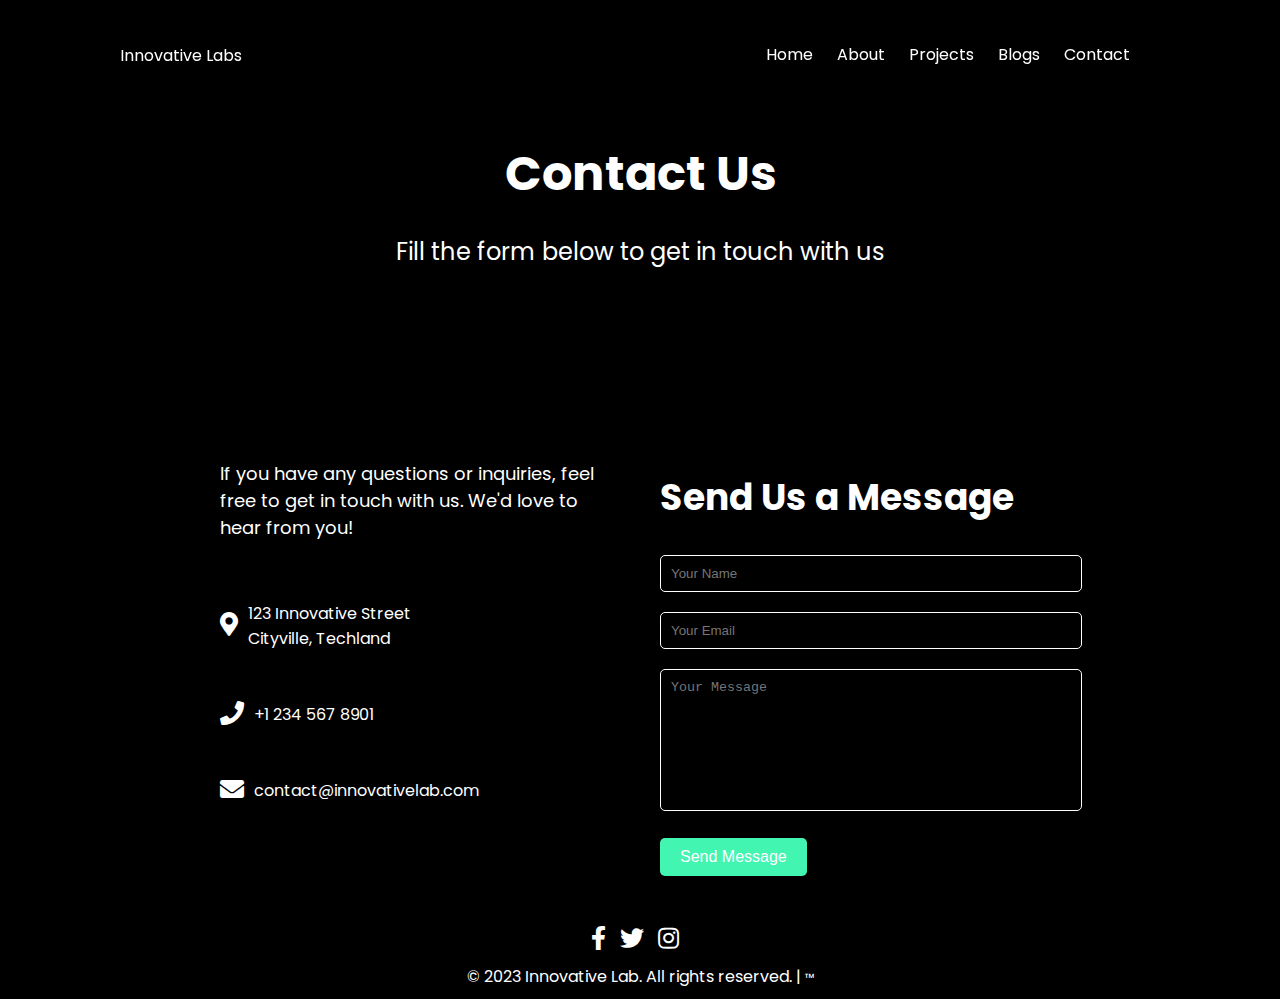
<file: contact.html>
<!DOCTYPE html>
<html lang="en">
<head>
  <!-- Your meta tags and stylesheets -->
  <link rel="stylesheet" href="contact.css">
  <link rel="stylesheet" href="https://cdnjs.cloudflare.com/ajax/libs/font-awesome/5.15.4/css/all.min.css">
  <link href="https://fonts.googleapis.com/css2?family=Poppins&display=swap" rel="stylesheet">

</head>
<body>
    <nav>
        <div class="left-side">
          <a href="index.html">Innovative Labs</a>
        </div>
        <div class="right-side">
          <a href="index.html">Home</a>
          <a href="about.html">About</a>
          <a href="project.html">Projects</a>
          <a href="blog.html">Blogs</a>
          <a href="contact.html">Contact</a>
        </div>
      </nav>
    <section class="video-section">
        <video autoplay loop muted>
        
          <source src="/images/ContactVideo.gif" type="video/gif">
          Your browser does not support the video tag.
        </video>
        <div class="video-text">
          <h1>Contact Us</h1>
          <p>Fill the form below to get in touch with us</p>
        </div>
      </section>

  <section class="contact-section">
    <div class="contact-container">
      <div class="contact-info">
        <p>If you have any questions or inquiries, feel free to get in touch with us. We'd love to hear from you!</p>
        <div class="contact-details">
          <div class="contact-item">
            <i class="fas fa-map-marker-alt"></i>
            <p>123 Innovative Street<br>Cityville, Techland</p>
          </div>
          <div class="contact-item">
            <i class="fas fa-phone"></i>
            <p>+1 234 567 8901</p>
          </div>
          <div class="contact-item">
            <i class="fas fa-envelope"></i>
            <p>contact@innovativelab.com</p>
          </div>
        </div>
      </div>
      <div class="contact-form">
        <h2>Send Us a Message</h2>
        <form>
          <input type="text" name="name" placeholder="Your Name" required>
          <input type="email" name="email" placeholder="Your Email" required>
          <textarea name="message" placeholder="Your Message" required></textarea>
          <button type="submit">Send Message</button>
        </form>
      </div>
    </div>
  </section>
  <!-- ... (previous HTML code) ... -->

<div class="popup-container" id="popupContainer">
  <div class="popup">
    <p>Message sent successfully!</p>
    <button onclick="hidePopup()">Close</button>
  </div>
</div>

<!-- ... (remaining HTML code) ... -->

  <footer>
    <div class="social-icons">
      <!-- Use Font Awesome icons for social media links -->
      <i class="fab fa-facebook-f"></i>
      <i class="fab fa-twitter"></i>
      <i class="fab fa-instagram"></i>
    </div>
    <div style="margin-top: 10px;">
      &copy; 2023 Innovative Lab. All rights reserved. | <span style="font-size: 12px;">&trade;</span>
    </div>
  </footer>
  <script>
    const popupContainer = document.getElementById('popupContainer');
    const form = document.querySelector('form');
  
    function showPopup() {
      popupContainer.style.display = 'flex';
    }
  
    function hidePopup() {
      popupContainer.style.display = 'none';
    }
  
    form.addEventListener('submit', function (event) {
      event.preventDefault();
      showPopup();
      form.reset();
    });
  </script>
  
</body>
</html>
</file>
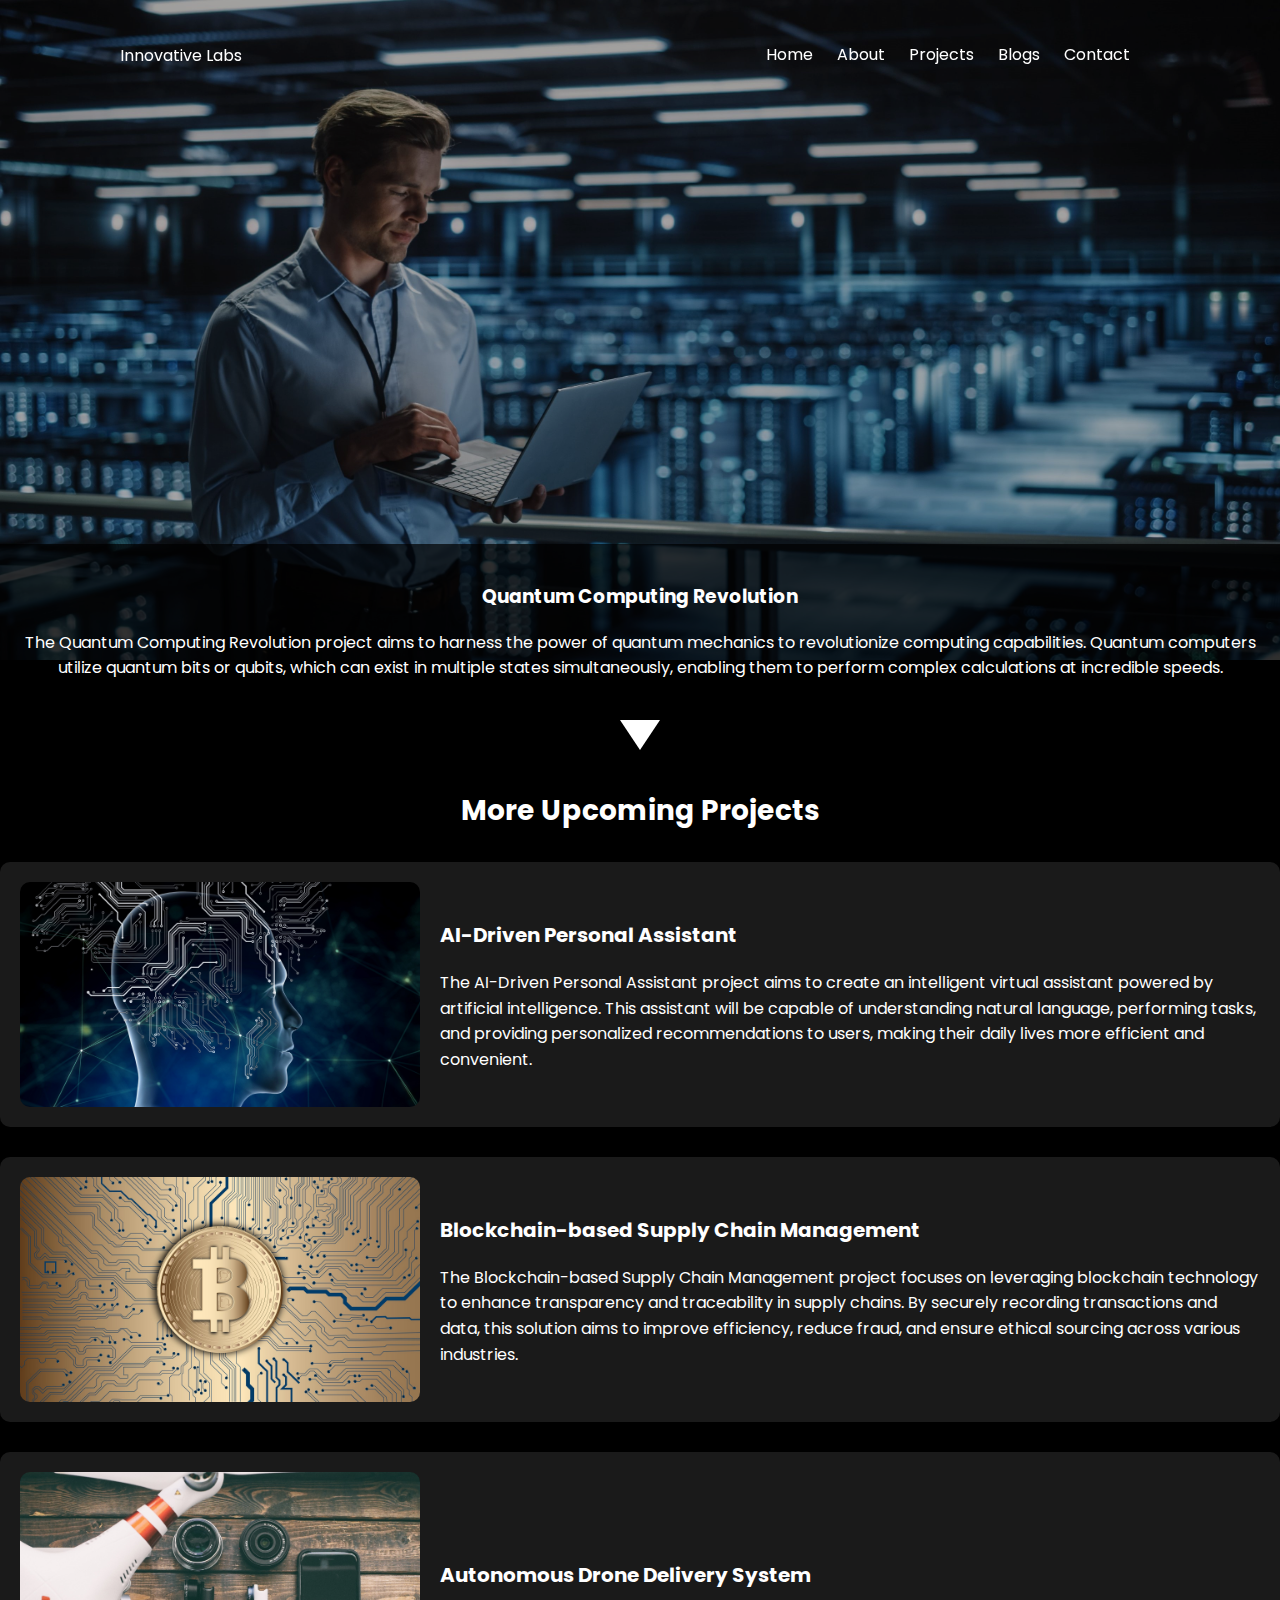
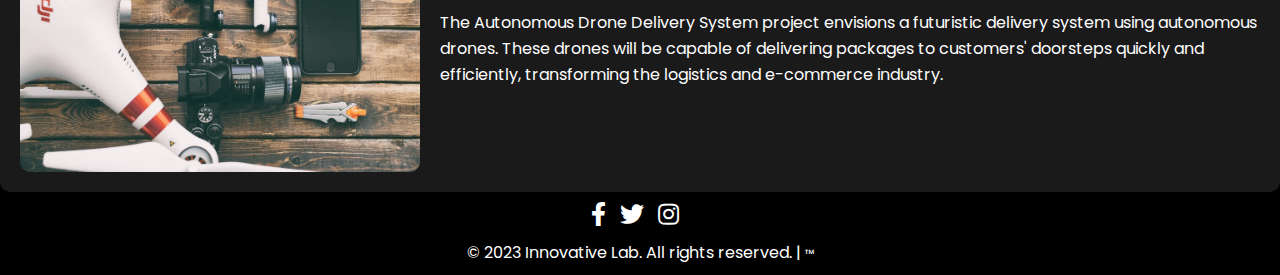
<file: project.html>
<!DOCTYPE html>
<html lang="en">
<head>
  <meta charset="UTF-8">
  <meta name="viewport" content="width=device-width, initial-scale=1.0">
  <title>Innovative Lab - Upcoming Projects</title>
  <link rel="stylesheet" href="project.css">
  <link rel="preconnect" href="https://fonts.googleapis.com">
  <link rel="preconnect" href="https://fonts.gstatic.com" crossorigin>
  <link href="https://fonts.googleapis.com/css2?family=Poppins&display=swap" rel="stylesheet">
  <link rel="stylesheet" href="https://cdnjs.cloudflare.com/ajax/libs/font-awesome/5.15.4/css/all.min.css">

</head>
<body>  
    <nav>
    <div class="left-side">
      <a href="index.html">Innovative Labs</a>
    </div>
    <div class="right-side">
      <a href="index.html">Home</a>
      <a href="about.html">About</a>
      <a href="project.html">Projects</a>
      <a href="blog.html">Blogs</a>
      <a href="contact.html">Contact</a>
    </div>
  </nav>
    <div class="slider">
        <div class="slide">
          <img src="images/two.jpeg" alt="Project 1">
          <div class="project-details">
            <h3>Quantum Computing Revolution</h3>
            <p>The Quantum Computing Revolution project aims to harness the power of quantum mechanics to revolutionize computing capabilities. Quantum computers utilize quantum bits or qubits, which can exist in multiple states simultaneously, enabling them to perform complex calculations at incredible speeds.

            </p>
          </div>
        </div>
        <div class="slide">
          <img src="images/med.jpg" alt="Project 2">
          <div class="project-details">
            <h3>Virtual Reality Health Rehabilitation</h3>
            <p>The Virtual Reality Health Rehabilitation project uses VR technology to revolutionize rehabilitation for patients with physical impairments. Immersive virtual environments provide an engaging approach to therapy. Personalized exercises enhance motor skills, balance, and coordination, leading to faster recovery.</p>
          </div>
        </div>
        <div class="slide">
          <img src="images/farm.webp" alt="Project 3">
          <div class="project-details">
            <h3>Smart Agriculture Monitoring System</h3>
            <p>The Smart Agriculture Monitoring System optimizes farming with IoT devices and data analytics. Smart sensors monitor soil conditions, weather, crop health, and water usage. Real-time insights help farmers make informed decisions, increase crop yields, and promote sustainability.        </p>
          </div>
        </div>
      </div>
      <div class="down-arrow"></div>
      <div class="more-projects">
        <h2>More Upcoming Projects</h2>
        <div class="project-box">
          <img src="images/futuristic-g34da66114_1920.jpg" alt="Project 1">
          <div class="project-info">
            <h3>AI-Driven Personal Assistant</h3>
            <p>The AI-Driven Personal Assistant project aims to create an intelligent virtual assistant powered by artificial intelligence. This assistant will be capable of understanding natural language, performing tasks, and providing personalized recommendations to users, making their daily lives more efficient and convenient.</p>
          </div>
        </div>
        <div class="project-box">
          <img src="images/bitcoin-gb85a5749d_1920.jpg" alt="Project 2">
          <div class="project-info">
            <h3>Blockchain-based Supply Chain Management</h3>
            <p>The Blockchain-based Supply Chain Management project focuses on leveraging blockchain technology to enhance transparency and traceability in supply chains. By securely recording transactions and data, this solution aims to improve efficiency, reduce fraud, and ensure ethical sourcing across various industries.</p>
          </div>
        </div>
        <div class="project-box">
          <img src="images/technology-gb363cb47b_1920.jpg" alt="Project 3">
          <div class="project-info">
            <h3>Autonomous Drone Delivery System</h3>
            <p>The Autonomous Drone Delivery System project envisions a futuristic delivery system using autonomous drones. These drones will be capable of delivering packages to customers' doorsteps quickly and efficiently, transforming the logistics and e-commerce industry.</p>
          </div>
        </div>
      </div>
      <footer>
        <div class="social-icons">
          <!-- Use Font Awesome icons for social media links -->
          <i class="fab fa-facebook-f"></i>
          <i class="fab fa-twitter"></i>
          <i class="fab fa-instagram"></i>
        </div>
        <div style="margin-top: 10px;">
          &copy; 2023 Innovative Lab. All rights reserved. | <span style="font-size: 12px;">&trade;</span>
        </div>
      </footer>
      
      

<script>const slides = document.querySelectorAll('.slide');

    let currentSlide = 0;
    slides[currentSlide].classList.add('active');
    
    function showNextSlide() {
      slides[currentSlide].classList.remove('active');
      currentSlide = (currentSlide + 1) % slides.length;
      slides[currentSlide].classList.add('active');
    }
    
    setInterval(showNextSlide, 5000); // Change slide every 5 seconds (adjust as needed)
    </script>
</body>
</html>
</file>
<file: contact.css>
body {
    margin: 0;
    padding: 0;
    font-family: 'Poppins', sans-serif;
    background-color: #000;
    color: #fff;
  }
  nav {
    height: 10vh;
    display: flex;
    justify-content: space-between;
    align-items: center;
    padding: 10px;
    background-color: transparent;
  }
  nav {
    position: fixed; /* Make the navigation bar sticky */
    top: 0;
    left: 0;
    width: 100%;
    height: 10vh;
    display: flex;
    justify-content: space-between;
    align-items: center;
    padding: 10px;
    background-color: transparent;
    z-index: 1000; /* Ensure the navigation bar appears above other content */
  }
  nav a {
    color: white;
    text-decoration: none;
    padding: 10px;
  }
  
  .left-side {
    order: 1;
    margin-left: 100px;
  }
  
  .right-side {
    order: 2;
    border-bottom: 2px solid transparent; /* Set initial underline as transparent */
    transition: border-color 10s ease; /* Add smooth transition to the underline */
    margin-right: 150px;
  }
  .right-side a:hover {
    border-bottom: 2px solid #42f5b1; /* Add blue underline on hover */
  }
  
  @media only screen and (max-width: 768px) {
    nav {
      flex-direction: column;
    }
  
    .left-side, .right-side {
      order: initial;
    }
    .right-side {
        margin: auto;    }
    .left-side {
        margin: auto;    }
  }
  @media only screen and (max-width: 661px) {
    .right-side{
        display: flex;
        margin: auto;
    }
    .left-side{
        display: flex;
        margin: auto;
    }
}
  @media only screen and (max-width: 300px) {
    nav a {
      font-size: 12px;
      padding: 5px;
    } 
  }

  /* Contact Section */
  .contact-section {
    padding: 80px 0;
  }
  
  .contact-container {
    max-width: 1200px;
    margin: 0 auto;
    display: flex;
    flex-wrap: wrap;
    justify-content: center;
  }
  
  .contact-info {
    flex: 1;
    max-width: 400px;
    padding-right: 20px;
  }
  
  .contact-info h2 {
    font-size: 36px;
    font-weight: bold;
  }
  
  .contact-info p {
    font-size: 18px;
    margin-top: 20px;
  }
  
  .contact-details {
    margin-top: 40px;
  }
  
  .contact-item {
    display: flex;
    align-items: center;
    margin-bottom: 15px;
  }
  
  .contact-item i {
    font-size: 24px;
    margin-right: 10px;
  }
  
  .contact-item p {
    font-size: 16px;
  }
  
  .contact-form {
    flex: 1;
    max-width: 400px;
    padding-left: 20px;
  }
  
  .contact-form h2 {
    font-size: 36px;
    font-weight: bold;
  }
  
  .contact-form form {
    margin-top: 30px;
  }
  
  .contact-form input,
  .contact-form textarea {
    width: 100%;
    padding: 10px;
    margin-bottom: 20px;
    border: 1px solid #fff;
    border-radius: 5px;
    background-color: transparent;
    color: #fff;
  }
  
  .contact-form textarea {
    resize: none;
    height: 120px;
  }
  
  .contact-form button {
    padding: 10px 20px;
    border: none;
    border-radius: 5px;
    background-color: #42f5b1;
    color: #fff;
    font-size: 16px;
    cursor: pointer;
  }
  
  .contact-form button:hover {
    background-color: #067651;
  }
  
  /* Font Awesome Icons */
  @import url("https://cdnjs.cloudflare.com/ajax/libs/font-awesome/5.15.4/css/all.min.css");
  
  /* ... (existing CSS styles) ... */

/* Image Section */
.image-section {
    max-width: 1200px;
    margin: 0 auto;
  }
  
  .image-section img {
    display: block;
    width: 100%;
    height: auto;
  }
  
  /* Contact Section */
  .contact-section {
    padding: 40px 0;
  }
  
  .video-section {
    position: relative;
    height: 400px; /* Adjust the height as needed */
  }
  
  video {
    width: 100%;
    height: 100%;
    object-fit: cover;
    opacity: 0.5;
  }
  
  .video-text {
    position: absolute;
    top: 50%;
    left: 50%;
    transform: translate(-50%, -50%);
    text-align: center;
    color: #fff;
    z-index: 1;
  }
  
  .video-text h1 {
    font-size: 48px;
    font-weight: bold;
    margin-bottom: 10px;
  }
  
  .video-text p {
    font-size: 24px;
  }
  
  /* Rest of your CSS styles for contact section and form */
  footer {
    background-color: #000;
    color: #fff;
    text-align: center;
    padding: 10px;
  }

  .social-icons i {
    color: #fff;
    text-decoration: none;
    margin-right: 10px;
    font-size: 24px; /* Adjust the size of the icons */
    transition: transform 0.3s ease; /* Add a transition for smooth scaling */
    cursor: pointer;
  }

  .social-icons .fab:hover {
    transform: scale(1.2); /* Scale up by 20% on hover */
  }
  .popup-container {
    display: none;
    position: fixed;
    top: 0;
    left: 0;
    width: 100%;
    height: 100%;
    background-color: rgba(0, 0, 0, 0.7);
    justify-content: center;
    align-items: center;
    z-index: 9999;
  }
  
  .popup {
    background-color: #000000;
    padding: 20px;
    border-radius: 10px;
    box-shadow: 0 0 20px rgba(0, 0, 0, 0.2);
    text-align: center;
  }
  
  .popup button {
    background-color: #42f5b1;
    color: #fff;
    border: none;
    padding: 10px 20px;
    margin-top: 20px;
    border-radius: 5px;
    font-size: 16px;
    cursor: pointer;
    transition: background-color 0.5s ease;
  }
  
  .popup button:hover {
    background-color: #067651;
  }
</file>
<file: project.css>
body {
    margin: 0;
    padding: 0;
    background-color: #f0f0f0;
    font-family: 'Poppins', sans-serif;

  }
  
  .slider {
    width: 100%;
    overflow: hidden;
    position: relative;
    height: 300px; /* Adjust the height as needed */
  }
  
  .slide {
    width: 100%;
    height: 100%;
    position: absolute;
    top: 0;
    left: 0;
    opacity: 0;
    transition: opacity 0.5s ease-in-out;
  }
  
  .slide img {
    width: 100%;
    height: 100%;
    object-fit: cover;
  }
  
  .slide.active {
    opacity: 1;
  }
  
  .project-details {
    position: absolute;
    bottom: 0;
    left: 0;
    padding: 20px;
    background-color: rgba(0, 0, 0, 0.7);
    color: #fff;
    width: 100%;
  }
  
  .project-details h2 {
    margin: 0;
    padding: 0;
    font-size: 24px;
  }
  
  .project-details p {
    margin: 10px 0 0;
    padding: 0;
    font-size: 16px;
  }
  
  body {
    margin: 0;
    padding: 0;
    font-family: 'Poppins', sans-serif;
    background-color: #000000;
  }
  
  .project-slider {
    display: flex;
    overflow: hidden;
    justify-content: space-between;
    margin: 40px;
  }
  
  .project-card {
    flex: 0 0 calc(33.33% - 40px);
    padding: 20px;
    border-radius: 10px;
    background-color: rgba(255, 255, 255, 0.1);
    box-shadow: 0 0 20px rgba(255, 255, 255, 0.1);
    transition: transform 2s ease;
    text-align: center; /* Center the text inside the project cards */
  }
  .project-card:hover {
    transform: translateY(-10px);
  }
  
  .project-card img {
    width: 100%;
    height: 200px;
    border-radius: 10px;
    object-fit: cover;
  }
  
  .project-card h3 {
    font-size: 24px;
    margin: 15px 0;
    color: #ffffff;
  }
  
  .project-card p {
    font-size: 16px;
    color: #ffffff;
    line-height: 1.6;
  }
  
  .project-card a {
    display: inline-block;
    padding: 10px 20px;
    margin-top: 15px;
    background-color: #42f5b1;
    color: #ffffff;
    text-decoration: none;
    font-weight: bold;
    border-radius: 10px;
    transition: background-color 0.3s ease;
  }
  
  .project-card a:hover {
    background-color: #067651;
  }
  
  @media only screen and (max-width: 768px) {
    .project-slider {
      flex-wrap: wrap;
    }
    
    .project-card {
      flex: 0 0 100%;
      margin-bottom: 20px;
    }
  }
  
  .project-card img {
    width: 100%;
    height: 700px; /* Set a fixed height for the project images */
    object-fit: cover;
    border-radius: 10px;
  }

  .slide h3{
    display: flex;
    justify-content: center;
    align-items: center;
  }
  .slide p{
    display: flex;
    text-align: center;
    font-size:14px;
  }
  .slider {
    width: 100%;
    overflow: hidden;
    position: relative;
    height: 700px; /* Adjust the height as needed */
  }
  .slider {
    width: 100%;
    overflow: hidden;
    position: relative;
    height: 700px; /* Adjust the height as needed */
  }
  
  .project-details {
    position: absolute;
    bottom: 0;
    left: 0;
    padding: 20px;
    background-color: rgba(0, 0, 0, 0.7);
    color: #fff;
    width: 100%;
    box-sizing: border-box; /* Ensure padding is included in the width */
  }
  
  .project-details h2 {
    margin: 0;
    padding: 0;
    font-size: 24px;
  }
  
  .project-details p {
    margin: 10px 0 0;
    padding: 0;
    font-size: 16px;
    max-height: 100px; /* Limit the maximum height of the description */
    overflow: hidden; /* Hide any overflow beyond the maximum height */
  }
  
  .slide img {
    width: 100%;
    height: auto;
    object-fit: cover;
    opacity:0.7;
  }
  
  .slide.active {
    opacity: 1;
  }
  
  nav {
    height: 10vh;
    display: flex;
    justify-content: space-between;
    align-items: center;
    padding: 10px;
    background-color: transparent;
  }
  nav {
    position: fixed; /* Make the navigation bar sticky */
    top: 0;
    left: 0;
    width: 100%;
    height: 10vh;
    display: flex;
    justify-content: space-between;
    align-items: center;
    padding: 10px;
    background-color: transparent;
    z-index: 1000; /* Ensure the navigation bar appears above other content */
  }
  nav a {
    color: white;
    text-decoration: none;
    padding: 10px;
  }
  
  .left-side {
    order: 1;
    margin-left: 100px;
  }
  
  .right-side {
    order: 2;
    border-bottom: 2px solid transparent; /* Set initial underline as transparent */
    transition: border-color 10s ease; /* Add smooth transition to the underline */
    margin-right: 150px;
  }
  .right-side a:hover {
    border-bottom: 2px solid #42f5b1; /* Add blue underline on hover */
  }
  
  @media only screen and (max-width: 768px) {
    nav {
      flex-direction: column;
    }
  
    .left-side, .right-side {
      order: initial;
    }
    .right-side {
        margin: auto;    }
    .left-side {
        margin: auto;    }
  }
  @media only screen and (max-width: 661px) {
    .right-side{
        display: flex;
        margin: auto;
    }
    .left-side{
        display: flex;
        margin: auto;
    }
}
  @media only screen and (max-width: 300px) {
    nav a {
      font-size: 12px;
      padding: 5px;
    } 
  }


  .down-arrow {
    width: 0;
    height: 0;
    border-left: 20px solid transparent;
    border-right: 20px solid transparent;
    border-top: 30px solid #ffffff;
    margin: 20px auto;
}

.more-projects {
    text-align: center;
    margin-top: 40px;
  }
  
  .more-projects h2 {
    font-size: 28px;
    font-weight: bold;
    color: #fff;
  }
  
  .project-box {
    display: flex;
    align-items: center;
    margin-top: 30px;
    background-color: rgba(255, 255, 255, 0.1);
    padding: 20px;
    border-radius: 10px;
    transition: transform 1s ease; /* Add the transition property for scaling */

  }
  
  .project-box img {
    width: 400px;
    height: auto;
    border-radius: 10px;
    margin-right: 20px;
  }
  
  .project-box:hover  {
    transform: scale(1.01); /* Scale the image to 110% on hover */
  }
  
  .project-info {
    text-align: left;
    color: #fff;
  }
  
  .project-info h3 {
    font-size: 20px;
    font-weight: bold;
    color: #fff;
  }
  
  .project-info p {
    font-size: 16px;
    line-height: 1.6;
    color: #fff;
  }
  @media screen and (max-width: 620px) {
    .project-box{
        display: flex;
        flex-direction: column;
    }
  }
  @media screen and (max-width: 620px) {
    .slide img{
        display: flex;
        flex-direction: column;
        height:67%;

    }
  }
  @media screen and (max-width: 390px) {
    .slide img{
        width: 100%;
        height: 50%;;
    }
    .slide{
        height:67%;
    }
  }

  footer {
    background-color: #000;
    color: #fff;
    text-align: center;
    padding: 10px;
  }

  .social-icons i {
    color: #fff;
    text-decoration: none;
    margin-right: 10px;
    font-size: 24px; /* Adjust the size of the icons */
    transition: transform 0.3s ease; /* Add a transition for smooth scaling */
    cursor: pointer;
  }

  .social-icons .fab:hover {
    transform: scale(1.2); /* Scale up by 20% on hover */
  }
</file>
